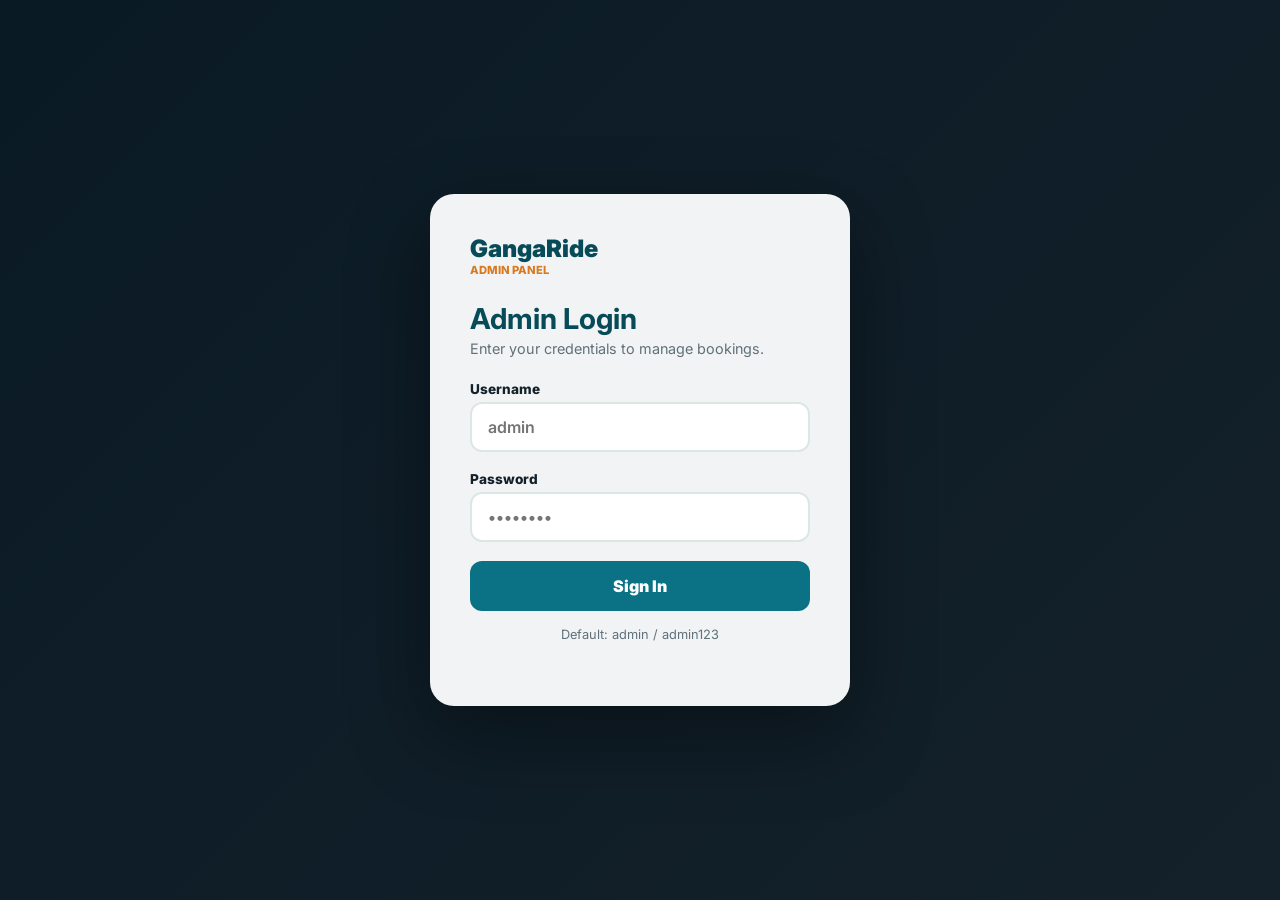
<file: shree-ganga-boat-booking/admin/index.html>
<!DOCTYPE html>
<html lang="en">
<head>
    <meta charset="UTF-8">
    <meta name="viewport" content="width=device-width, initial-scale=1.0">
    <title>Admin Login - GangaRide</title>
    <link rel="preconnect" href="https://fonts.googleapis.com">
    <link rel="preconnect" href="https://fonts.gstatic.com" crossorigin>
    <link href="https://fonts.googleapis.com/css2?family=Inter:wght@400;500;600;700;800;900&display=swap" rel="stylesheet">
    <style>
        * { box-sizing: border-box; margin: 0; }
        body { font-family: 'Inter', sans-serif; background: linear-gradient(135deg, #0a1a24, #14212b); min-height: 100vh; display: grid; place-items: center; padding: 1rem; }
        .login-container { width: 100%; max-width: 420px; }
        .login-card { background: rgba(255,255,255,0.95); backdrop-filter: blur(20px); border-radius: 24px; padding: 2.5rem; box-shadow: 0 30px 80px rgba(0,0,0,0.4); }
        .login-card h1 { font-size: 1.8rem; color: var(--river-dark); margin-bottom: 0.3rem; }
        .login-card p { color: #60717c; margin-bottom: 1.5rem; font-size: 0.9rem; }
        :root { --river: #0b7285; --river-dark: #064b57; --saffron: #d77a21; --line: #dbe7e5; --ink: #14212b; }
        .form-group { margin-bottom: 1.2rem; }
        .form-group label { display: block; font-weight: 800; font-size: 0.85rem; color: var(--ink); margin-bottom: 0.3rem; }
        .form-group input { width: 100%; min-height: 50px; padding: 0 1rem; border: 2px solid var(--line); border-radius: 12px; font: inherit; font-weight: 600; transition: border-color 0.2s ease; }
        .form-group input:focus { outline: none; border-color: var(--river); box-shadow: 0 0 0 3px rgba(11,114,133,0.14); }
        .login-btn { width: 100%; min-height: 50px; border: 0; border-radius: 12px; background: var(--river); color: white; font: inherit; font-weight: 900; cursor: pointer; transition: background 0.2s ease; font-size: 1rem; }
        .login-btn:hover { background: var(--river-dark); }
        .error-msg { color: #9f1239; background: #ffe4e6; padding: 0.8rem; border-radius: 8px; margin-bottom: 1rem; font-weight: 700; font-size: 0.85rem; display: none; }
        .error-msg.show { display: block; }
        .logo-link { text-decoration: none; display: inline-block; margin-bottom: 1.5rem; }
        .logo-link span { font-size: 1.5rem; font-weight: 900; color: var(--river-dark); }
        .logo-link small { display: block; color: var(--saffron); font-size: 0.7rem; font-weight: 800; text-transform: uppercase; }
        @media (max-width: 480px) {
            .login-card { padding: 1.5rem; }
        }
    </style>
</head>
<body>
    <div class="login-container">
        <div class="login-card">
            <a href="../index.html" class="logo-link">
                <span>GangaRide</span>
                <small>Admin Panel</small>
            </a>
            <h1>Admin Login</h1>
            <p>Enter your credentials to manage bookings.</p>
            
            <div class="error-msg" id="errorMsg">Invalid credentials. Please try again.</div>
            
            <form id="loginForm">
                <div class="form-group">
                    <label for="username">Username</label>
                    <input type="text" id="username" placeholder="admin" autocomplete="username" required>
                </div>
                <div class="form-group">
                    <label for="password">Password</label>
                    <input type="password" id="password" placeholder="••••••••" autocomplete="current-password" required>
                </div>
                <button type="submit" class="login-btn">Sign In</button>
            </form>
            
            <p style="margin-top: 1rem; font-size: 0.8rem; color: #60717c; text-align: center;">
                Default: admin / admin123
            </p>
        </div>
    </div>

    <script>
        const ADMIN_CREDENTIALS = { username: 'neo1', password: 'ben 10' };
        
        document.getElementById('loginForm').addEventListener('submit', function(e) {
            e.preventDefault();
            const username = document.getElementById('username').value.trim();
            const password = document.getElementById('password').value;
            
            if (username === ADMIN_CREDENTIALS.username && password === ADMIN_CREDENTIALS.password) {
                // Store admin session
                sessionStorage.setItem('adminLoggedIn', 'true');
                sessionStorage.setItem('adminLoginTime', new Date().toISOString());
                window.location.href = 'dashboard.html';
            } else {
                document.getElementById('errorMsg').classList.add('show');
                setTimeout(() => {
                    document.getElementById('errorMsg').classList.remove('show');
                }, 3000);
            }
        });
        
        // Enter key support
        document.addEventListener('keydown', (e) => {
            if (e.key === 'Enter') document.getElementById('loginForm').dispatchEvent(new Event('submit'));
        });
    </script>
</body>
</html>
</file>
